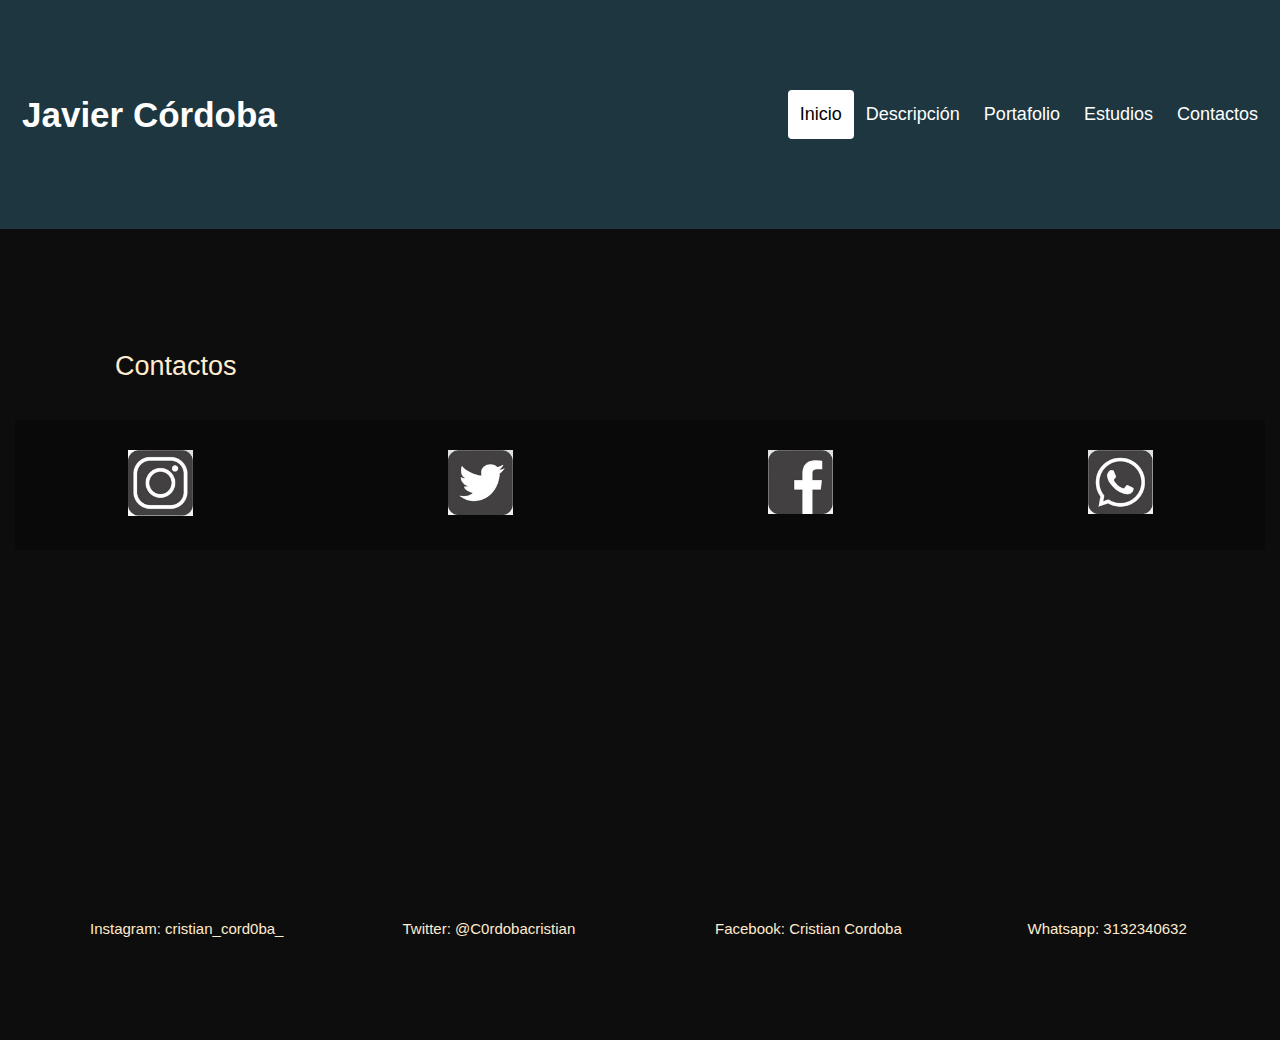
<file: contactos/index.html>
<!DOCTYPE html>
<html lang="es">
<head>
    <meta charset="UTF-8">
    <meta name="viewport" content="width=device-width, initial-scale=1.0">
    <title>Portafolio</title>
    <link rel="stylesheet" type="text/css" href="css/estilos4.css">
    <link rel="stylesheet" type="text/css" href="css/bootstrap.min.css">
    <link rel="stylesheet" href="https://www.w3schools.com/w3css/4/w3.css">
    <link rel="stylesheet" href="https://cdnjs.cloudflare.com/ajax/libs/animate.css/4.0.0/animate.min.css">
    <link rel="stylesheet" href="https://stackpath.bootstrapcdn.com/bootstrap/4.5.0/css/bootstrap.min.css">
    <link rel="icon" type="imagenes/favicon-32x32.png" sizes="32x32" href="imagenes/favicon-32x32.png">
</head>
<body class="fondo">
    <!--MENU DE NAVEGACION-->
<header>
    <div id="navbar">
        <a href="#default" id="logo" >Javier Córdoba</a>
        <div id="navbar-right">
            <a class="active" href="file:///C:/Users/Martica/Desktop/Portafolio/index.html">Inicio</a>
            <a href="file:///C:/Users/Martica/Desktop/Portafolio/descripcion/index.html">Descripción</a>
            <a href="file:///C:/Users/Martica/Desktop/Portafolio/portafolio/index.html">Portafolio</a>
            <a href="file:///C:/Users/Martica/Desktop/Portafolio/estudios/index.html">Estudios</a>
            <a href="file:///C:/Users/Martica/Desktop/Portafolio/contactos/index.html">Contactos</a>
        </div>
    </div>
</header>
<div class="container">
    <aside class="animate__animated animate__fadeInRight col-xs-12 col-sm-12 col-md-12 col-lg-12" style="margin-top:320px;padding:15px 15px;">
        <h1 class="texto">Contactos</h1>
    </aside>
</div>

<div class="container-fluid">
    <div class="container1">
        <div class="row">
            <div class="col-lg-3 col-md-6 col-sm-12 hvr-float-shadow uno">
                <a href="https://www.instagram.com/cristian_cord0ba_/" target="_blank" class="icosn-insta">
                    <img src="imagenes/instagram.png" class="instagram">
                </a>	
            </div>
            <div class="col-lg-3 col-md-6 col-sm-12 hvr-float-shadow dos">
                <a href="https://twitter.com/C0rdobacristian" target="_blank" class="icosn-insta">
                    <img src="imagenes/twitter.png" class="twitter">
                </a>	
            </div>
            <div class="col-lg-3 col-md-6 col-sm-12 hvr-float-shadow tres">
                <a href="https://www.facebook.com/cristianjavier.cordobadiaz.7" target="_blank" class="icosn-insta">
                    <img src="imagenes/facebook.png" class="facebook">
                </a>	
            </div>
            <div class="col-lg-3 col-md-6 col-sm-12 hvr-float-shadow cuatro">
                <a href="https://web.whatsapp.com/" target="_blank" class="icosn-insta">
                    <img src="imagenes/whatsapp.png" class="whatsapp">
                </a>	
            </div>
        </div>
    </div>
</div>
<div class="container-fluid">
    <center>
        <section class="main row" style="margin-top:320px;padding:15px 15px;">
            <article class="col-xs-12 col-sm-12 col-md-3 col-lg-3">
                <h1 class="titulo animate__animated animate__rubberBand">Instagram: cristian_cord0ba_</h1>
            </article>
            <article class="col-xs-12 col-sm-12 col-md-3 col-lg-3">
                <h1 class="titulo2 animate__animated animate__rubberBand">Twitter: @C0rdobacristian</h1>
            </article>
            <article class="col-xs-12 col-sm-12 col-md-3 col-lg-3">
                <h1 class="titulo2 animate__animated animate__rubberBand">Facebook: Cristian Cordoba</h1>
            </article>
            <article class="col-xs-12 col-sm-12 col-md-3 col-lg-3">
                <h1 class="titulo2 animate__animated animate__rubberBand">Whatsapp: 3132340632</h1>
            </article>
          </section>
    </center>
</div>
<script src="js/js4.js"></script>
<script src="js/jquery-3.5.1.min.js"></script>
<script src="js/bootstrap.min.js"></script>
</body>
</html>
</file>
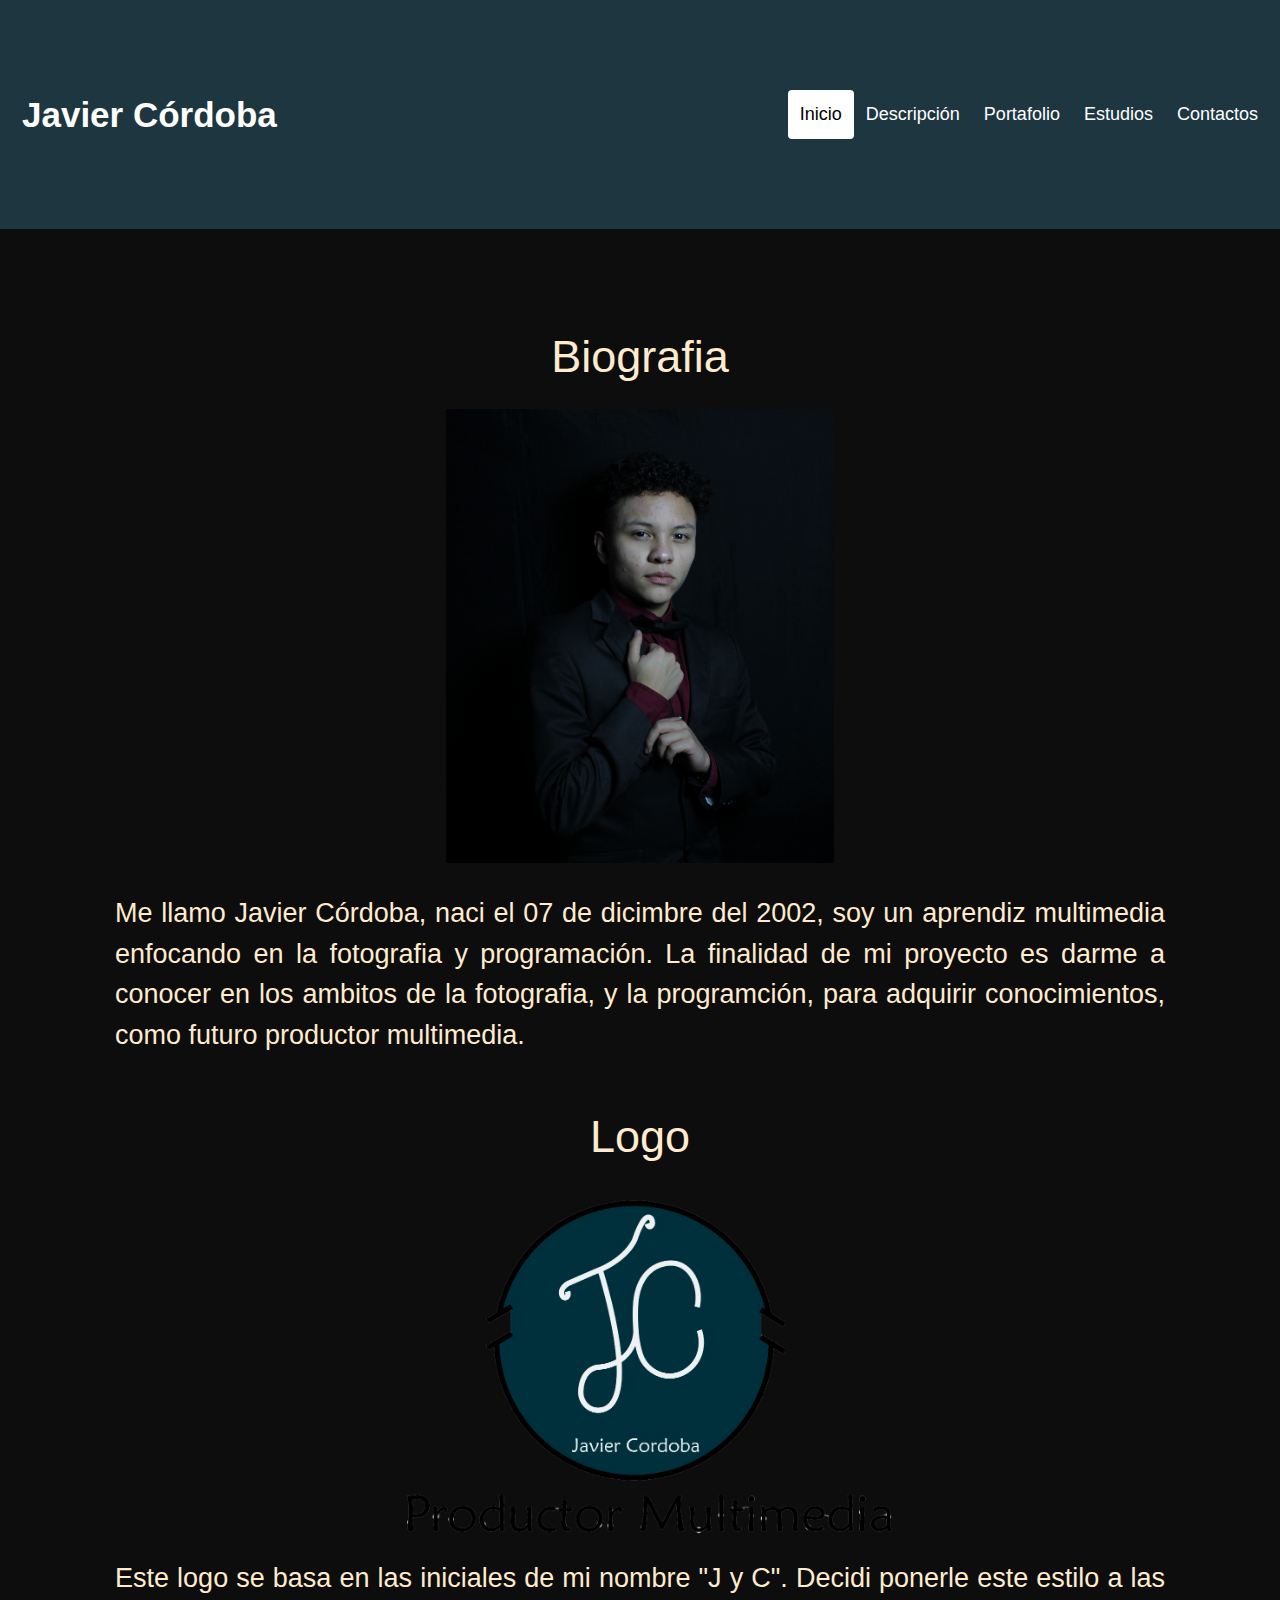
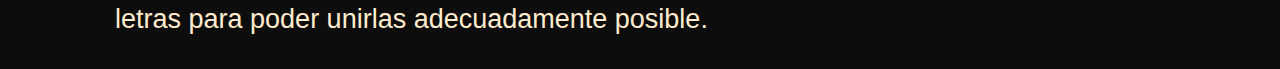
<file: descripcion/index.html>
<!DOCTYPE html>
<html lang="es">
<head>
    <meta charset="UTF-8">
    <meta name="viewport" content="width=device-width, initial-scale=1.0">
    <title>Portafolio</title>
    <link rel="stylesheet" type="text/css" href="css/estilos1.css">
    <link rel="stylesheet" type="text/css" href="css/bootstrap.min.css">
    <link rel="stylesheet" href="https://www.w3schools.com/w3css/4/w3.css">
    <link rel="stylesheet" href="https://cdnjs.cloudflare.com/ajax/libs/animate.css/4.0.0/animate.min.css">
    <link rel="icon" type="imagenes/favicon-32x32.png" sizes="32x32" href="imagenes/favicon-32x32.png">
</head>
<body class="fondo">
<!--MENU DE NAVEGACION-->
<header>
    <div id="navbar">
        <a href="#default" id="logo" >Javier Córdoba</a>
        <div id="navbar-right">
            <a class="active" href="file:///C:/Users/Martica/Desktop/Portafolio/index.html">Inicio</a>
            <a href="file:///C:/Users/Martica/Desktop/Portafolio/descripcion/index.html">Descripción</a>
            <a href="file:///C:/Users/Martica/Desktop/Portafolio/portafolio/index.html">Portafolio</a>
            <a href="file:///C:/Users/Martica/Desktop/Portafolio/estudios/index.html">Estudios</a>
            <a href="file:///C:/Users/Martica/Desktop/Portafolio/contactos/index.html">Contactos</a>
        </div>
    </div>
</header>
<div class="container">
    <center>
        <section class="main row">
            <article class="col-xs-12 col-sm-12 col-md-12 col-lg-12" style="margin-top:290px;padding:15px 15px;">
                <h1 class="titulo animate__animated animate__rubberBand">Biografia</h1>
                <img src="imagenes/perfil.jpg" class="perfil">
            </article>
          </section>
    </center>
</div>
    <div class="container">
        <aside class="animate__animated animate__fadeInLeft col-xs-12 col-sm-12 col-md-12 col-lg-12" >
            <p class="biografia">Me llamo Javier Córdoba, naci el 07 de dicimbre del 2002, soy un aprendiz multimedia enfocando en la fotografia y programación.
                La finalidad de mi proyecto es darme a conocer en los ambitos de la fotografia, y la programción, para adquirir conocimientos, 
                como futuro productor multimedia.</p>
        </aside>
    </div>
    <div class="container">
        <center>
            <section class="main row">
                <article class="col-xs-12 col-sm-12 col-md-12 col-lg-12">
                    <h1 class="titulo animate__animated animate__rubberBand">Logo</h1>
                    <img  class="logo" src="imagenes/logo.png">
                </article>
              </section>
        </center>
    </div>
    <div class="container">
        <aside class="animate__animated animate__fadeInRight col-xs-12 col-sm-12 col-md-12 col-lg-12" >
            <p class="texto">Este logo se basa en las iniciales de mi nombre "J y C". 
                Decidi ponerle este estilo a las letras para poder unirlas adecuadamente posible.</p>
        </aside>
    </div>
    <script src="js/js1.js"></script>
    <script src="js/jquery-3.5.1.min.js"></script>
    <script src="js/bootstrap.min.js"></script>
</body>
</html>
</file>
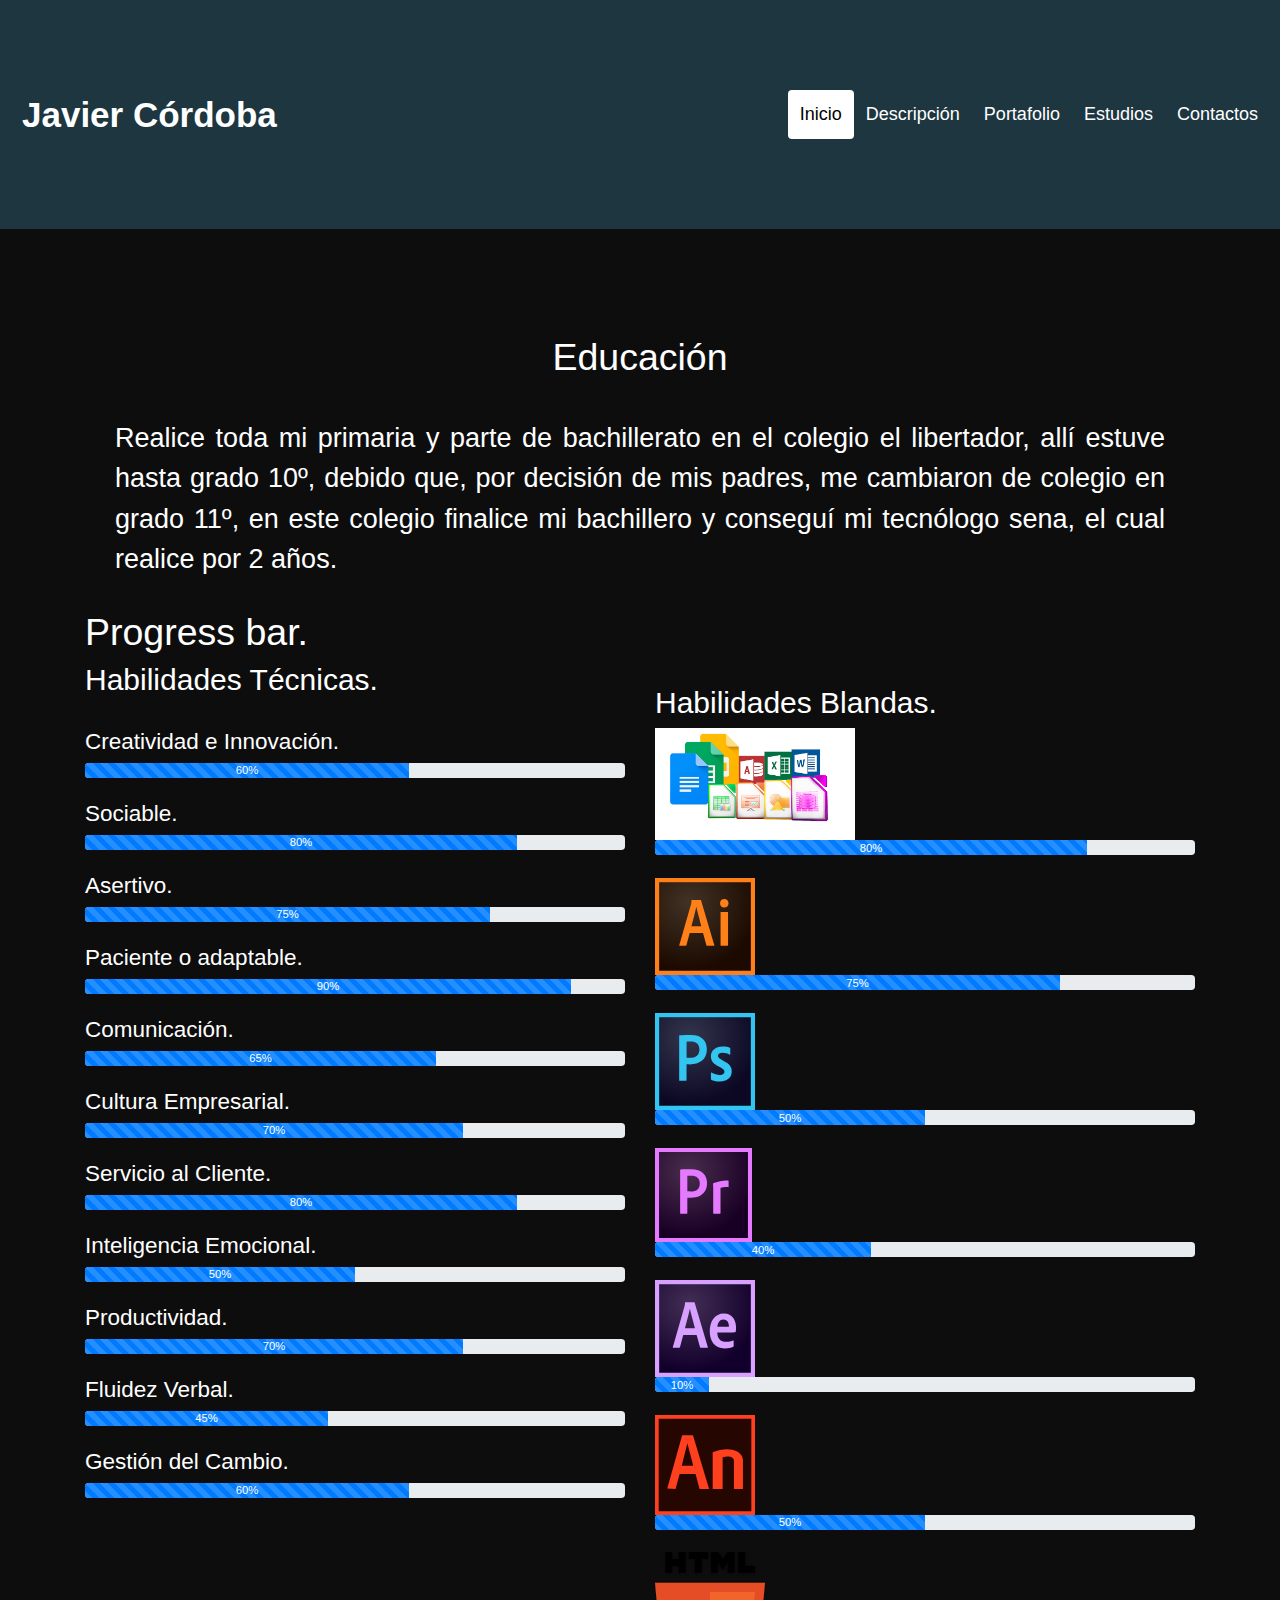
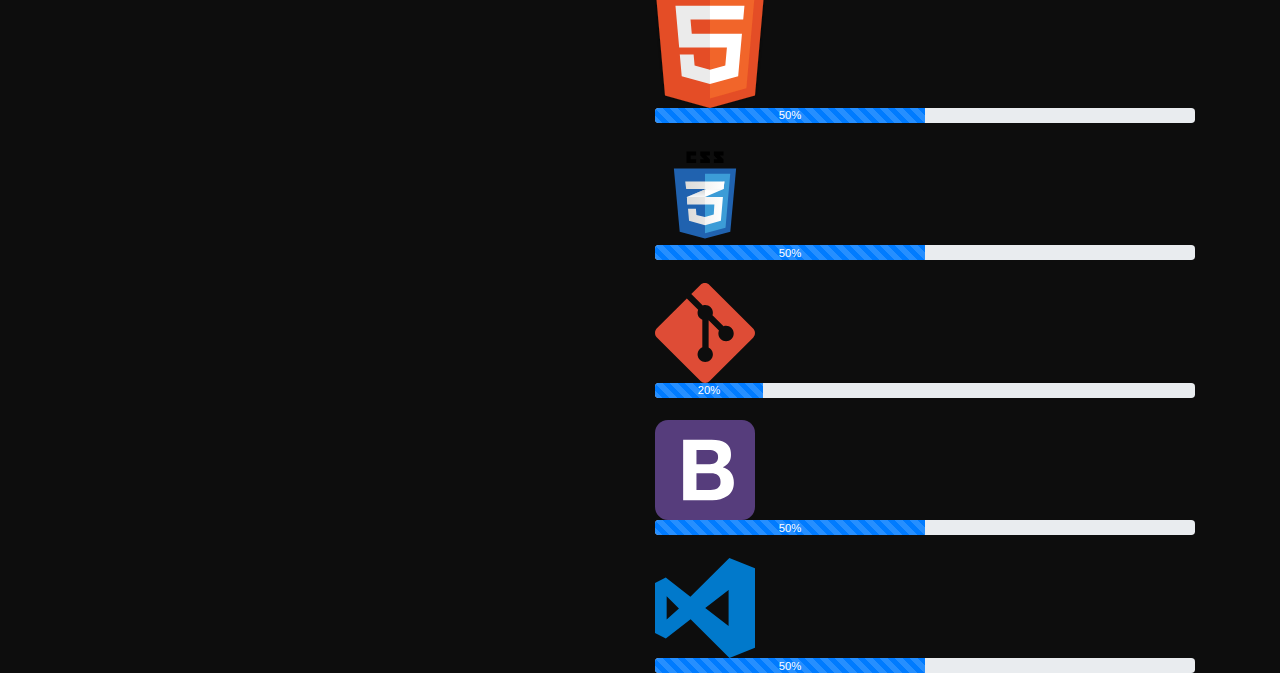
<file: estudios/index.html>
<!DOCTYPE html>
<html lang="es">
<head>
    <meta charset="UTF-8">
    <meta name="viewport" content="width=device-width, initial-scale=1.0">
    <title>Portafolio</title>
    <link rel="stylesheet" type="text/css" href="css/estilos3.css">
    <link rel="stylesheet" type="text/css" href="css/bootstrap.min.css">
    <link rel="stylesheet" href="https://www.w3schools.com/w3css/4/w3.css">
    <link rel="stylesheet" href="https://cdnjs.cloudflare.com/ajax/libs/animate.css/4.0.0/animate.min.css">
    <link rel="stylesheet" href="https://stackpath.bootstrapcdn.com/bootstrap/4.5.0/css/bootstrap.min.css">
    <link rel="icon" type="imagenes/favicon-32x32.png" sizes="32x32" href="imagenes/favicon-32x32.png">
</head>
<body class="fondo">
    <!--MENU DE NAVEGACION-->
<header>
    <div id="navbar">
        <a href="#default" id="logo" >Javier Córdoba</a>
        <div id="navbar-right">
            <a class="active" href="file:///C:/Users/Martica/Desktop/Portafolio/index.html">Inicio</a>
            <a href="file:///C:/Users/Martica/Desktop/Portafolio/descripcion/index.html">Descripción</a>
            <a href="file:///C:/Users/Martica/Desktop/Portafolio/portafolio/index.html">Portafolio</a>
            <a href="file:///C:/Users/Martica/Desktop/Portafolio/estudios/index.html">Estudios</a>
            <a href="file:///C:/Users/Martica/Desktop/Portafolio/contactos/index.html">Contactos</a>
        </div>
    </div>
</header>
<div class="container">
    <center>
        <section class="main row">
            <article class="col-xs-12 col-sm-12 col-md-12 col-lg-12" style="margin-top:320px;padding:15px 15px;" class="inicio">
                <h1 class="titulo animate__animated animate__rubberBand" class="titulo">Educación</h1>
            </article>
          </section>
    </center>
</div>
<div class="container">
    <aside class="animate__animated animate__fadeInLeft col-xs-12 col-sm-12 col-md-12 col-lg-12" >
        <p class="texto">Realice toda mi primaria y parte de bachillerato en el colegio el libertador, allí  estuve hasta grado 10º, debido
            que, por decisión de mis padres, me cambiaron de colegio en grado 11º, en este colegio finalice mi bachillero y conseguí mi tecnólogo
            sena, el cual realice por 2 años. 
        </p>
    </aside>
</div>
<div class="container">
    <h1 class="titulo">Progress bar.</h1>
    <div class="row">
        <div class="col-md-6">
            <h2 class="titulo">Habilidades Técnicas.</h2>
            <br>
            <h4 class="titulo">Creatividad e Innovación.</h4>
                <div class="progress animate_animated animate_backInDown">
                    <div  class="progress-bar progress-bar-striped progress-bar-animated" role="progressbar" aria-valuenow="75" aria-valuemin="0" aria-valuemax="100" style="width: 60%">60%</div>
                </div><br>
            <h4 class="titulo">Sociable.</h4>
                <div class="progress animate_animated animate_backInDown">
                    <div class="progress-bar progress-bar-striped progress-bar-animated" role="progressbar" aria-valuenow="70" aria-valuemin="0" aria-valuemax="100" style="width: 80%">80%</div>
                </div><br>
            <h4 class="titulo">Asertivo.</h4>
                <div class="progress animate_animated animate_backInDown">
                    <div class="progress-bar progress-bar-striped progress-bar-animated" role="progressbar" aria-valuenow="75" aria-valuemin="0" aria-valuemax="100" style="width: 75%">75%</div>
                </div><br>
            <h4 class="titulo">Paciente o adaptable.</h4>
                <div class="progress animate_animated animate_backInDown">
                    <div class="progress-bar progress-bar-striped progress-bar-animated" role="progressbar" aria-valuenow="75" aria-valuemin="0" aria-valuemax="100" style="width: 90%">90%</div>
                </div><br>
            <h4 class="titulo">Comunicación.</h4>
                <div class="progress animate_animated animate_backInDown">
                    <div class="progress-bar progress-bar-striped progress-bar-animated" role="progressbar" aria-valuenow="75" aria-valuemin="0" aria-valuemax="100" style="width: 65%">65%</div>
                </div><br>
            <h4 class="titulo">Cultura Empresarial.</h4>
                <div class="progress animate_animated animate_backInDown">
                    <div class="progress-bar progress-bar-striped progress-bar-animated" role="progressbar" aria-valuenow="75" aria-valuemin="0" aria-valuemax="100" style="width: 70%">70%</div>
                </div><br>
            <h4 class="titulo">Servicio al Cliente.</h4>
                <div class="progress animate_animated animate_backInDown">
                    <div class="progress-bar progress-bar-striped progress-bar-animated" role="progressbar" aria-valuenow="75" aria-valuemin="0" aria-valuemax="100" style="width: 80%">80%</div>
                </div><br>
            <h4 class="titulo">Inteligencia Emocional.</h4>
                <div class="progress animate_animated animate_backInDown">
                    <div class="progress-bar progress-bar-striped progress-bar-animated" role="progressbar" aria-valuenow="75" aria-valuemin="0" aria-valuemax="100" style="width: 50%">50%</div>
                </div><br>
            <h4 class="titulo">Productividad.</h4>
                <div class="progress animate_animated animate_backInDown">
                    <div class="progress-bar progress-bar-striped progress-bar-animated" role="progressbar" aria-valuenow="75" aria-valuemin="0" aria-valuemax="100" style="width: 70%">70%</div>
                </div><br>
            <h4 class="titulo">Fluidez Verbal.</h4>
                <div class="progress animate_animated animate_backInDown">
                    <div class="progress-bar progress-bar-striped progress-bar-animated" role="progressbar" aria-valuenow="75" aria-valuemin="0" aria-valuemax="100" style="width: 45%">45%</div>
                </div><br>
            <h4 class="titulo">Gestión del Cambio.</h4>
                <div class="progress animate_animated animate_backInDown">
                    <div class="progress-bar progress-bar-striped progress-bar-animated" role="progressbar" aria-valuenow="75" aria-valuemin="0" aria-valuemax="100" style="width: 60%">60%</div>
                </div>
        </div>
        <div class="col-md-6">
            <br>
            <h2 class="titulo">Habilidades Blandas.</h1>
            <img src="imagenes/Ofimatica.jpg" width="200px">
                <div class="progress  animate_animated animate_flipInY">
                    <div class="progress-bar progress-bar-striped progress-bar-animated" role="progressbar" aria-valuenow="75" aria-valuemin="0" aria-valuemax="100" style="width: 80%">80%</div>
                </div><br>
            <img src="imagenes/illustrator.svg" width="100px">
                <div class="progress  animate_animated animate_flipInY">
                    <div class="progress-bar progress-bar-striped progress-bar-animated" role="progressbar" aria-valuenow="75" aria-valuemin="0" aria-valuemax="100" style="width: 75%">75%</div>
                </div><br>
            <img src="imagenes/photoshop.svg" width="100px">
                <div class="progress  animate_animated animate_lightSpeedInLeft">
                    <div class="progress-bar progress-bar-striped progress-bar-animated" role="progressbar" aria-valuenow="75" aria-valuemin="0" aria-valuemax="100" style="width: 50%">50%</div>
                </div><br>
            <img src="imagenes/premiere.svg" width="97px">
                <div class="progress  animate_animated animate_lightSpeedInLeft">
                    <div class="progress-bar progress-bar-striped progress-bar-animated" role="progressbar" aria-valuenow="75" aria-valuemin="0" aria-valuemax="100" style="width: 40%">40%</div>
                </div><br>
            <img src="imagenes/after.svg" width="100px">
                <div class="progress  animate_animated animate_rotateInDownRight">
                    <div class="progress-bar progress-bar-striped progress-bar-animated" role="progressbar" aria-valuenow="75" aria-valuemin="0" aria-valuemax="100" style="width: 10%">10%</div>
                </div><br>
            <img src="imagenes/animate.svg" width="100px">
                <div class="progress  animate_animated animate_rotateInDownRight">
                    <div class="progress-bar progress-bar-striped progress-bar-animated" role="progressbar" aria-valuenow="75" aria-valuemin="0" aria-valuemax="100" style="width: 50%">50%</div>
                </div><br>
            <img src="imagenes/html5.svg" width="110px">
                <div class="progress  animate_animated animate_rotateInUpLeft">
                    <div class="progress-bar progress-bar-striped progress-bar-animated" role="progressbar" aria-valuenow="75" aria-valuemin="0" aria-valuemax="100" style="width: 50%">50%</div>
                </div><br>
            <img src="imagenes/css3.svg" width="100px">
                <div class="progress  animate_animated animate_rotateInUpLeft">
                    <div class="progress-bar progress-bar-striped progress-bar-animated" role="progressbar" aria-valuenow="75" aria-valuemin="0" aria-valuemax="100" style="width: 50%">50%</div>
                </div><br>
            <img src="imagenes/git.svg" width="100px">
                <div class="progress  animate_animated animate_jackInTheBox">
                    <div class="progress-bar progress-bar-striped progress-bar-animated" role="progressbar" aria-valuenow="75" aria-valuemin="0" aria-valuemax="100" style="width: 20%">20%</div>
                </div><br>
            <img src="imagenes/bootstrap.svg" width="100px">
                <div class="progress  animate_animated animate_jackInTheBox">
                    <div class="progress-bar progress-bar-striped progress-bar-animated" role="progressbar" aria-valuenow="75" aria-valuemin="0" aria-valuemax="100" style="width: 50%">50%</div>
                </div><br>
            <img src="imagenes/visual.svg" width="100px">
                <div class="progress  animate_animated animate_jackInTheBox">
                    <div class="progress-bar progress-bar-striped progress-bar-animated" role="progressbar" aria-valuenow="75" aria-valuemin="0" aria-valuemax="100" style="width: 50%">50%</div>
                </div>
        </div>
    </div>
</div>
<script src="js/js3.js"></script>
<script src="js/jquery-3.5.1.min.js"></script>
<script src="js/bootstrap.min.js"></script>
</body>
</html>
</file>
<file: contactos/css/estilos4.css>
*  /*ASPECTOS GENERRALES DE LA WEB*/{ 
    margin: 0;
    padding: 0; 
    font-family: Arial, Helvetica, sans-serif;
  }
  .fondo{
    background: #0d0d0d;
  }

#navbar {
overflow: hidden;
background-color: #1d3640;
padding: 90px 10px;
transition: 0.4s;
position: fixed;
width: 100%;
top: 0;
z-index: 99;
}

#navbar a {
float: left;
color: white;
text-align: center;
padding: 12px;
text-decoration: none;
font-size: 18px; 
line-height: 25px;
border-radius: 4px;
}

#navbar #logo {
font-size: 35px;
font-weight: bold;
transition: 0.4s;
}

#navbar a:hover {
background-color: #7784bc;
color: black;
}

#navbar a.active {
background-color: white;
color: black;
}

#navbar-right {
float: right;
}

@media screen and (max-width: 580px) {
#navbar {
  padding: 20px 10px !important;
}
#navbar a {
  float: none;
  display: block;
  text-align: left;
}
#navbar-right {
  float: none;
}
}

.texto{
    text-align: justify;
    float: left;
    font-size: 180%;
    color: blanchedalmond;
    padding: 15px 15px ;
}

.container-fluid{
    height: 150px;
    margin-top: 70px;
}

.container1{
    background: rgba(0,0,0,0.3);
    margin: auto;
}

.row{
    padding-top: 20px;
}

.uno{
    margin-top:  
    background:#; 
    height: 110px ;
    text-align: justify; 
    padding: 10px 10px 0 60px; 
    text-align: center
}

.instagram{
    width: 65px;
}

.dos{
    margin-top:  
    background:#; 
    height: 110px ;
    text-align: justify; 
    padding: 10px 10px 0 60px; 
    text-align: center
}

.twitter{
    width: 65px;
}

.tres{
    margin-top:  
    background:#; 
    height: 110px ;
    text-align: justify; 
    padding: 10px 10px 0 60px; 
    text-align: center
}

.facebook{
    width: 65px;
}

.cuatro{
    margin-top:  
    background:#; 
    height: 110px ;
    text-align: justify; 
    padding: 10px 10px 0 60px; 
    text-align: center
}

.whatsapp{
    width: 65px;
}

.titulo{
    text-align: center;
    text-align: justify;
    font-size: 100%;
    color: blanchedalmond;
    padding: 15px 15px 0px 60px;
}

.titulo2{
    text-align: center;
    text-align: justify;
    font-size: 100%;
    color: blanchedalmond;
    padding: 15px 15px 0px 60px;
    float: left;
}
</file>
<file: descripcion/css/estilos1.css>
*  /*ASPECTOS GENERRALES DE LA WEB*/{ 
    margin: 0;
    padding: 0; 
    font-family: Arial, Helvetica, sans-serif;
  }
  .fondo{
    background: #0d0d0d;
  }

#navbar {
overflow: hidden;
background-color: #1d3640;
padding: 90px 10px;
transition: 0.4s;
position: fixed;
width: 100%;
top: 0;
z-index: 99;
}

#navbar a {
float: left;
color: white;
text-align: center;
padding: 12px;
text-decoration: none;
font-size: 18px; 
line-height: 25px;
border-radius: 4px;
}

#navbar #logo {
font-size: 35px;
font-weight: bold;
transition: 0.4s;
}

#navbar a:hover {
background-color: #7784bc;
color: black;
}

#navbar a.active {
background-color: white;
color: black;
}

#navbar-right {
float: right;
}

@media screen and (max-width: 580px) {
#navbar {
  padding: 20px 10px !important;
}
#navbar a {
  float: none;
  display: block;
  text-align: left;
}
#navbar-right {
  float: none;
}
}

.titulo{
    text-align: center;
    font-size: 300%;
    color: blanchedalmond;
    padding: 15px 15px;
}

.perfil{
    width: 35%;
}

.logo{
    width: 50%;
}
.logo:hover{
    cursor: pointer;
    animation-name: logo;
    animation-duration: 2s ;
}
@keyframes logo{
    0%{
        transform: translateX(0px);
        transform: scale(.5);
    }
    25%{
        transform: translate(-50px);
    }
    75%{
        transform: translate(50px);
    }
    100%{
        transform: translate(0px);
        transform: scale(1);
    }
}

.inicio{
    margin-top: 290px;
    padding: 15px 15px;
    cursor: pointer;
}

.biografia{
    text-align: justify;
    float: left;
    font-size: 180%;
    color: blanchedalmond;
    padding: 15px 15px;
}

.texto{
    text-align: justify;
    float: left;
    font-size: 180%;
    color: blanchedalmond;
    padding: 15px 15px;
}
</file>
<file: estudios/css/estilos3.css>
*  /*ASPECTOS GENERRALES DE LA WEB*/{ 
    margin: 0;
    padding: 0; 
    font-family: Arial, Helvetica, sans-serif;
  }
  .fondo{
    background: #0d0d0d;
  }

#navbar {
overflow: hidden;
background-color: #1d3640;
padding: 90px 10px;
transition: 0.4s;
position: fixed;
width: 100%;
top: 0;
z-index: 99;
}

#navbar a {
float: left;
color: white;
text-align: center;
padding: 12px;
text-decoration: none;
font-size: 18px; 
line-height: 25px;
border-radius: 4px;
}

#navbar #logo {
font-size: 35px;
font-weight: bold;
transition: 0.4s;
}

#navbar a:hover {
background-color: #7784bc;
color: black;
}

#navbar a.active {
background-color: white;
color: black;
}

#navbar-right {
float: right;
}

@media screen and (max-width: 580px) {
#navbar {
  padding: 20px 10px !important;
}
#navbar a {
  float: none;
  display: block;
  text-align: left;
}
#navbar-right {
  float: none;
}
}

.titulo{
  color: #ffffff;
}

.texto{
  color: #ffffff;
  text-align: justify;
  float: left;
  font-size: 180%;
  padding: 15px 15px;
}
</file>
